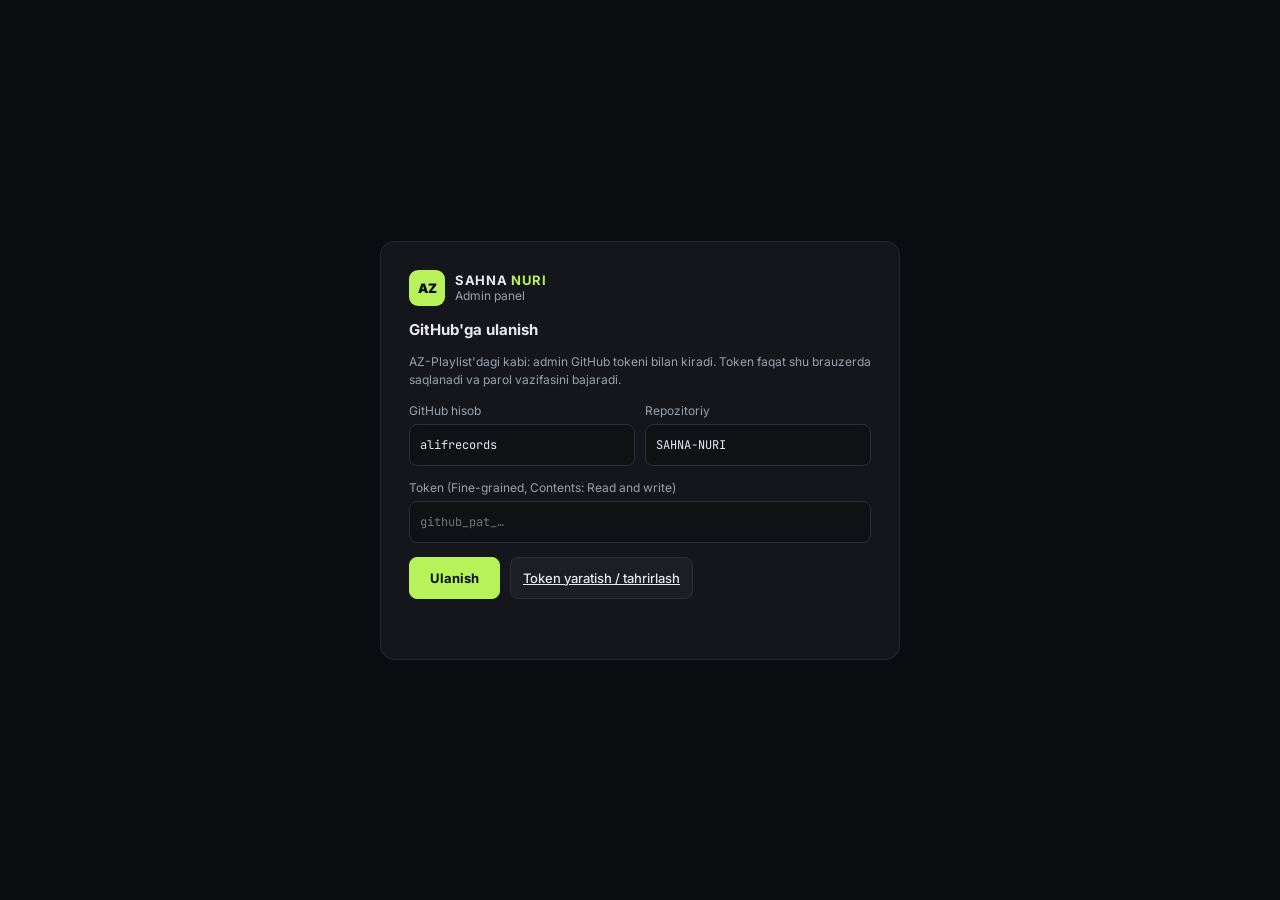
<file: admin.html>
<!doctype html>
<html lang="uz">
<head>
<meta charset="utf-8">
<meta name="viewport" content="width=device-width, initial-scale=1, viewport-fit=cover">
<meta name="robots" content="noindex, nofollow">
<meta name="theme-color" content="#0B0C0F">
<title>Admin — SAHNA NURI · Azimxodjayev Music</title>
<link rel="manifest" href="/manifest-admin.webmanifest">
<link rel="icon" href="/icons/icon.svg" type="image/svg+xml">
<link rel="apple-touch-icon" href="/icons/icon-192.png">
<link rel="preconnect" href="https://fonts.googleapis.com">
<link href="https://fonts.googleapis.com/css2?family=Inter:wght@400;500;600;700;800;900&family=JetBrains+Mono:wght@400;500;600&display=swap" rel="stylesheet">
<link rel="stylesheet" href="/assets/shared.css">
<link rel="stylesheet" href="/assets/admin.css">
</head>
<body>

<!-- Kirish: AZ-Playlist bilan bir xil — GitHub tokeni parol vazifasini bajaradi -->
<div id="login" hidden>
  <form class="panel login-card" id="loginForm" autocomplete="off">
    <div class="logo"><div class="az">AZ</div><div><b class="brand">SAHNA <span>NURI</span></b><div class="muted small">Admin panel</div></div></div>
    <h2>GitHub'ga ulanish</h2>
    <p class="muted small" style="margin:0;line-height:1.5">AZ-Playlist'dagi kabi: admin GitHub tokeni bilan kiradi. Token faqat shu brauzerda saqlanadi va parol vazifasini bajaradi.</p>
    <div class="grid2">
      <label class="f">GitHub hisob<input id="ghOwner" class="mono" placeholder="alifrecords" autocapitalize="off" spellcheck="false"></label>
      <label class="f">Repozitoriy<input id="ghRepo" class="mono" placeholder="SAHNA-NURI" autocapitalize="off" spellcheck="false"></label>
    </div>
    <label class="f">Token (Fine-grained, Contents: Read and write)<input id="ghToken" type="password" class="mono" placeholder="github_pat_…" spellcheck="false"></label>
    <div style="display:flex;gap:10px;flex-wrap:wrap;align-items:center">
      <button class="btn primary" style="height:42px;padding:0 20px">Ulanish</button>
      <a class="btn" style="height:42px" href="https://github.com/settings/personal-access-tokens" target="_blank" rel="noopener">Token yaratish / tahrirlash</a>
    </div>
    <div id="loginMsg" class="small" style="min-height:18px;line-height:1.5"></div>
  </form>
</div>

<div class="layout" id="app" hidden>
  <nav class="side" aria-label="Admin menyu">
    <div class="logo"><div class="az">AZ</div><div><b class="brand" style="font-size:12px">SAHNA <span>NURI</span></b><div class="muted small">Admin panel</div></div></div>
    <a href="#top" class="on">Boshqaruv paneli</a>
    <a href="#tolovlar">To'lovlar <span class="pill" id="navPending" style="background:var(--amber);color:#0B0C0F" hidden></span></a>
    <a href="#xabarlar">💬 Xabarlar <span class="pill" id="navMsgs" style="background:var(--accent);color:#0B0C0F" hidden></span></a>
    <a href="#kodlar">Faollashtirish kodlari</a>
    <a href="#tariflar">Tariflar va sinov</a>
    <a href="#karta">To'lov kartasi</a>
    <a href="#bot">Telegram bot</a>
    <a href="#qurilmalar">Foydalanuvchilar</a>
    <div class="grow"></div>
    <span class="muted small" id="connInfo" style="padding:0 12px 6px"></span>
    <a href="/" target="_blank">Dasturni ochish ↗</a>
    <a href="#" id="logout">Chiqish (tokenni o'chirish)</a>
  </nav>

  <main id="top">
    <div class="sec-head">
      <h1>Boshqaruv paneli</h1>
      <div class="grow"></div>
      <button class="btn" id="reloadBtn">Yangilash</button>
      <span id="botBadge" class="badge"></span>
    </div>

    <div class="stats" id="stats"></div>

    <section class="panel" id="tolovlar" style="overflow:hidden">
      <div class="sec-head pad">
        <h2>To'lovlar</h2><span class="muted small">Cheklar Telegram botdan va dasturning oʻzidan keladi · tasdiqlansa dastur oʻzi faollashadi</span>
        <div class="grow"></div>
        <select id="payFilter"><option value="pending">Kutilayotgan</option><option value="all">Hammasi</option></select>
      </div>
      <div class="scroll"><table style="min-width:860px"><thead><tr><th>ID</th><th>Xaridor</th><th>Dastur ID</th><th>Tarif</th><th>Summa</th><th>Chek</th><th>Vaqt</th><th>Amal</th></tr></thead><tbody id="payRows"></tbody></table></div>
    </section>

    <section class="panel" id="xabarlar" style="overflow:hidden">
      <div class="sec-head pad"><h2>💬 Xabarlar</h2><span class="muted small">Foydalanuvchilar dasturdan yozgan savol va takliflar · javob dasturga boradi (Telegram'da «Reply» qilsangiz ham)</span></div>
      <div class="chat-wrap">
        <div class="chat-threads" id="thRows"></div>
        <div class="chat-pane">
          <div class="muted small" id="thHead">Suhbatni tanlang</div>
          <div class="chat-log" id="thLog"></div>
          <form class="chat-row" id="thForm"><textarea id="thText" rows="2" placeholder="Javob yozing… (Ctrl+Enter — yuborish)" disabled></textarea><button class="btn primary" id="thSend" disabled>Yuborish</button></form>
        </div>
      </div>
    </section>

    <div class="row2">
      <section class="panel sec" id="karta">
        <div><h2>To'lov qabul qilish kartasi</h2><div class="muted small" style="margin-top:2px">Shu karta "Sinov tugadi" oynasida va Telegram botda ko'rsatiladi</div></div>
        <div class="cardview">
          <div style="display:flex;justify-content:space-between"><span class="muted small" style="font-weight:700;letter-spacing:.1em">KO'RINISHI</span><b id="cvSys" style="letter-spacing:.06em;font-size:12px">UZCARD</b></div>
          <span class="mono" id="cvNum" style="font-size:22px;letter-spacing:.04em">0000 0000 0000 0000</span>
          <span class="muted" id="cvHolder">Karta egasi</span>
        </div>
        <label class="f">Karta raqami<input id="cardNum" inputmode="numeric" placeholder="0000 0000 0000 0000" class="mono big"></label>
        <div style="display:flex;flex-wrap:wrap;gap:10px">
          <label class="f" style="flex:2 1 200px">Karta egasi<input id="cardHolder" placeholder="Ism Familiya" class="big"></label>
          <label class="f" style="flex:1 1 120px">To'lov tizimi<select id="cardSys" class="big"><option>UZCARD</option><option>HUMO</option><option>VISA</option><option>MASTERCARD</option></select></label>
        </div>
        <button class="btn primary big" id="saveCard">Kartani saqlash</button>
      </section>

      <section class="panel sec" id="tariflar">
        <h2>Tariflar va bepul sinov</h2>
        <label class="toggle" style="cursor:default">Bepul sinov muddati
          <span style="display:flex;align-items:center;gap:6px"><input id="trialMin" type="number" min="0" max="1440" class="mono" style="width:70px;text-align:center"><span class="muted">daqiqa</span></span>
        </label>
        <div class="scroll"><table><thead><tr><th>Kod</th><th>Nomi</th><th>Kun (0 = umrbod)</th><th>Narx, so'm</th><th>Faol</th><th></th></tr></thead><tbody id="tariffRows"></tbody></table></div>
        <div style="display:flex;gap:8px;flex-wrap:wrap"><button class="btn ghost" id="addTariff" style="border-style:dashed">+ Tarif qo'shish</button><div class="grow"></div><button class="btn primary" id="saveTariffs">Tariflarni saqlash</button></div>
      </section>
    </div>

    <div class="row2">
      <section class="panel sec" id="bot">
        <div><h2>Telegram bot</h2><div class="muted small" style="margin-top:2px">Bot to'lov ma'lumotini beradi, chekni qabul qiladi va sizga yuboradi</div></div>
        <div class="step"><i>1</i><div style="flex:1;min-width:0;display:flex;flex-direction:column;gap:8px">
          <b>Botni ulash</b>
          <span class="muted small">@BotFather → /newbot → bergan tokenni shu yerga kiriting.</span>
          <div style="display:flex;gap:8px;flex-wrap:wrap"><input id="botToken" type="password" class="mono" placeholder="123456789:AA…" style="flex:1 1 220px;min-width:0"><button class="btn primary" id="botConnect">Botni ulash</button></div>
          <span id="botState" class="small"></span>
        </div></div>
        <div class="step"><i>2</i><div style="flex:1;min-width:0;display:flex;flex-direction:column;gap:8px">
          <b>Admin chatini bog'lash</b>
          <span class="muted small">To'lov cheklari va Tasdiqlash / Rad etish tugmalari shu chatga keladi.</span>
          <div style="display:flex;gap:8px;flex-wrap:wrap;align-items:center"><button class="btn" id="linkChat">Bog'lash</button><button class="btn ghost" id="testChat">Sinov xabari</button><span id="chatState" class="small"></span></div>
          <div id="linkBox" class="linkbox" hidden></div>
        </div></div>
        <button class="toggle" data-k="notify"><span>Chek kelganda menga xabar yuborish<small>Tasdiqlash / Rad etish tugmalari bilan</small></span><span class="switch"></span></button>
        <button class="toggle" data-k="autoSend"><span>Tasdiqlashsiz avtomatik kod yuborish<small>Tavsiya etilmaydi: chekni o'zingiz tekshiring</small></span><span class="switch"></span></button>
        <button class="toggle" data-k="remind"><span>Muddat tugashidan 3 kun oldin eslatish<small>Xaridorga bot orqali</small></span><span class="switch"></span></button>
      </section>

      <section class="panel sec" id="kodlar">
        <div class="sec-head"><h2>Faollashtirish kodlari</h2><div class="grow"></div>
          <select id="genPlan"></select><button class="btn" id="genCode">+ Kod yaratish</button></div>
        <div class="scroll" style="max-height:440px;overflow:auto"><table><thead><tr><th>Kod</th><th>Tarif</th><th>Kimga</th><th>Holat</th><th></th></tr></thead><tbody id="codeRows"></tbody></table></div>
      </section>
    </div>

    <section class="panel" id="qurilmalar" style="overflow:hidden">
      <div class="sec-head pad"><h2>Foydalanuvchilar (kompyuterlar)</h2></div>
      <div class="scroll" style="max-height:420px;overflow:auto"><table style="min-width:600px"><thead><tr><th>Dastur ID</th><th>Holat</th><th>Sinovdan foydalangan</th><th>Birinchi kirish</th><th>Oxirgi faollik</th><th></th></tr></thead><tbody id="devRows"></tbody></table></div>
    </section>
  </main>
</div>
<script src="/assets/admin.js"></script>
</body>
</html>
</file>
<file: assets/shared.css>
:root{
  --bg:#0B0C0F;--panel:#14161B;--panel2:#0F1115;--line:#22262E;--line2:#2A2F39;
  --text:#E8EAF0;--muted:#9AA1AE;--accent:#B8F25A;--amber:#FFB547;--red:#FF8A8A;--blue:#6EA8FF;--purple:#C792FF;
  --mono:'JetBrains Mono',ui-monospace,Menlo,Consolas,monospace;
}
*{box-sizing:border-box}
[hidden]{display:none !important}
html,body{margin:0;background:var(--bg);color:var(--text);font-family:Inter,system-ui,-apple-system,'Segoe UI',sans-serif;font-size:13px}
button,input,select,textarea{font-family:inherit;font-size:inherit;color:inherit}
button{cursor:pointer}
input,select,textarea{background:var(--panel2);border:1px solid var(--line2);border-radius:8px;color:var(--text);padding:0 10px;height:34px;outline:none}
textarea{height:auto;padding:8px 10px}
input:focus,select:focus,textarea:focus{border-color:#4A6FA8}
.mono{font-family:var(--mono)}
.muted{color:var(--muted)}
.btn{height:34px;border-radius:8px;border:1px solid var(--line2);background:#1B1E25;color:var(--text);padding:0 12px;display:inline-flex;align-items:center;justify-content:center;gap:6px;font-weight:500;white-space:nowrap}
.btn:hover{background:#232731}
.btn.primary{background:var(--accent);border-color:var(--accent);color:#0B0C0F;font-weight:700}
.btn.primary:hover{filter:brightness(1.05)}
.btn.danger{background:#2A1316;border-color:#5A2228;color:var(--red)}
.btn.ghost{background:transparent}
.btn:disabled{opacity:.45;cursor:not-allowed}
.panel{background:var(--panel);border:1px solid var(--line);border-radius:14px}
.pill{font-size:11px;font-weight:700;border-radius:999px;padding:2px 9px;display:inline-block}
.switch{width:30px;height:18px;border-radius:9px;background:#343944;position:relative;flex:0 0 auto;display:inline-block;transition:background .15s}
.switch::after{content:"";position:absolute;top:2px;left:2px;width:14px;height:14px;border-radius:7px;background:#fff;transition:left .15s}
.on>.switch,.switch.on{background:var(--accent)}
.on>.switch::after,.switch.on::after{left:14px}
.toast{position:fixed;bottom:20px;left:50%;transform:translateX(-50%);background:#1F232B;border:1px solid var(--line2);padding:10px 16px;border-radius:10px;z-index:1000;font-weight:500;box-shadow:0 10px 30px rgba(0,0,0,.4)}
.sr{position:absolute;width:1px;height:1px;overflow:hidden;clip:rect(0 0 0 0)}
</file>
<file: assets/admin.css>
.small{font-size:12px}
.grow{flex:1 1 auto}
.az{width:36px;height:36px;border-radius:9px;background:var(--accent);display:flex;align-items:center;justify-content:center;color:#0B0C0F;font-weight:900;flex:0 0 auto}
.brand{letter-spacing:.05em}
.brand span{color:var(--accent)}
.logo{display:flex;align-items:center;gap:10px}
.layout{display:flex;flex-wrap:wrap;min-height:100vh}
nav.side{flex:1 1 230px;max-width:100%;background:var(--panel2);border-right:1px solid var(--line);padding:20px 14px;display:flex;flex-direction:column;gap:4px}
nav.side .logo{padding:0 8px 18px}
nav.side a{display:flex;align-items:center;justify-content:space-between;min-height:40px;padding:0 12px;border-radius:9px;color:#A8AEBA;text-decoration:none}
nav.side a.on,nav.side a:hover{background:#1F232B;color:var(--text)}
main{flex:999 1 640px;min-width:0;padding:24px;display:flex;flex-direction:column;gap:20px}
h1{margin:0;font-size:24px;font-weight:800}
h2{margin:0;font-size:15px;font-weight:700}
.stats{display:grid;grid-template-columns:repeat(auto-fit,minmax(170px,1fr));gap:12px}
.stat{padding:16px;display:flex;flex-direction:column;gap:6px}
.stat b{font-size:26px;font-weight:800}
.sec{padding:16px;display:flex;flex-direction:column;gap:12px}
.sec-head{display:flex;flex-wrap:wrap;align-items:center;gap:10px}
.sec-head.pad{padding:14px 16px;border-bottom:1px solid var(--line)}
.row2{display:flex;flex-wrap:wrap;gap:20px;align-items:flex-start}
.row2>.panel{flex:1 1 420px;min-width:0}
table{width:100%;border-collapse:collapse}
th{font-size:10px;font-weight:700;letter-spacing:.08em;color:var(--muted);text-transform:uppercase;text-align:left;padding:8px;border-bottom:1px solid var(--line)}
td{padding:8px;border-bottom:1px solid #1B1E25;vertical-align:middle}
.scroll{overflow-x:auto}
label.f{display:flex;flex-direction:column;gap:6px;font-size:12px;color:var(--muted)}
input.big,select.big,.btn.big{height:42px}
input.big{font-size:15px}
.cardview{border-radius:14px;padding:18px;background:linear-gradient(135deg,#1D2433,#141821);border:1px solid #2E3646;display:flex;flex-direction:column;gap:10px}
.toggle{display:flex;align-items:center;justify-content:space-between;gap:12px;min-height:48px;border-radius:10px;border:1px solid var(--line);background:var(--panel2);padding:6px 12px;text-align:left;width:100%;color:var(--text)}
.toggle small{display:block;color:var(--muted);font-size:11px;margin-top:2px}
.thumb{width:44px;height:44px;border-radius:7px;object-fit:cover;background:#1F232B;border:1px solid var(--line2);cursor:zoom-in;display:block}
.thumb-btn{width:44px;height:44px;border-radius:7px;border:1px solid var(--line2);background:#1F232B;color:var(--muted);font-size:11px;padding:0}
#login{min-height:100vh;display:flex;align-items:center;justify-content:center;padding:20px}
.login-card{width:100%;max-width:520px;padding:28px;display:flex;flex-direction:column;gap:14px}
.grid2{display:grid;grid-template-columns:repeat(auto-fit,minmax(180px,1fr));gap:10px}
.grid2 input,.login-card input{height:42px}
.modal{position:fixed;inset:0;background:rgba(0,0,0,.75);display:flex;align-items:center;justify-content:center;z-index:50;padding:20px}
.modal img{max-width:100%;max-height:90vh;border-radius:10px}
.badge{display:flex;align-items:center;gap:8px;background:var(--panel);border:1px solid var(--line);border-radius:999px;padding:6px 12px;color:var(--muted)}
.dot{width:8px;height:8px;border-radius:4px;display:inline-block}
.step{display:flex;gap:12px;align-items:flex-start;border:1px solid var(--line);border-radius:12px;padding:12px;background:var(--panel2)}
.step>i{font-style:normal;flex:0 0 26px;height:26px;border-radius:13px;background:#262A33;display:flex;align-items:center;justify-content:center;font-weight:700;font-size:12px}
.linkbox{border:1px dashed #3B5A22;background:#141B0F;border-radius:10px;padding:12px;line-height:1.6;font-size:13px}
.linkbox code{font-family:var(--mono);background:#0B0C0F;padding:2px 6px;border-radius:5px}
a{color:#9CC4FF}a:hover{color:#C9DEFF}

.chat-wrap{display:flex;flex-wrap:wrap;border-top:1px solid var(--line,#2a2f3a)}
.chat-threads{flex:0 0 280px;max-height:420px;overflow:auto;border-right:1px solid var(--line,#2a2f3a)}
.chat-threads button{display:block;width:100%;text-align:left;background:none;border:0;border-bottom:1px solid var(--line,#2a2f3a);color:inherit;padding:10px 14px;cursor:pointer}
.chat-threads button.on{background:rgba(255,255,255,.06)}
.chat-threads b.mono{font-size:13px}.chat-threads .u{float:right;background:var(--accent);color:#0B0C0F;border-radius:999px;padding:0 7px;font-size:11px;font-weight:700}
.chat-threads .t{display:block;font-size:12px;opacity:.7;white-space:nowrap;overflow:hidden;text-overflow:ellipsis;margin-top:2px}
.chat-pane{flex:1 1 360px;display:flex;flex-direction:column;gap:8px;padding:12px 14px;min-width:0}
.chat-log{height:300px;overflow:auto;display:flex;flex-direction:column;gap:6px}
.chat-log .m{max-width:80%;padding:8px 11px;border-radius:10px;font-size:13px;line-height:1.4;white-space:pre-wrap;word-break:break-word}
.chat-log .m.u{align-self:flex-start;background:rgba(255,255,255,.07)}
.chat-log .m.a{align-self:flex-end;background:#1E2C14;color:#CFF59A}
.chat-log .m small{display:block;opacity:.6;font-size:10px;margin-top:2px}
.chat-row{display:flex;gap:8px;align-items:stretch}.chat-row textarea{flex:1;height:auto;padding:8px 10px;resize:vertical}
@media (max-width:720px){.chat-threads{flex-basis:100%;border-right:0;max-height:200px}}
</file>
